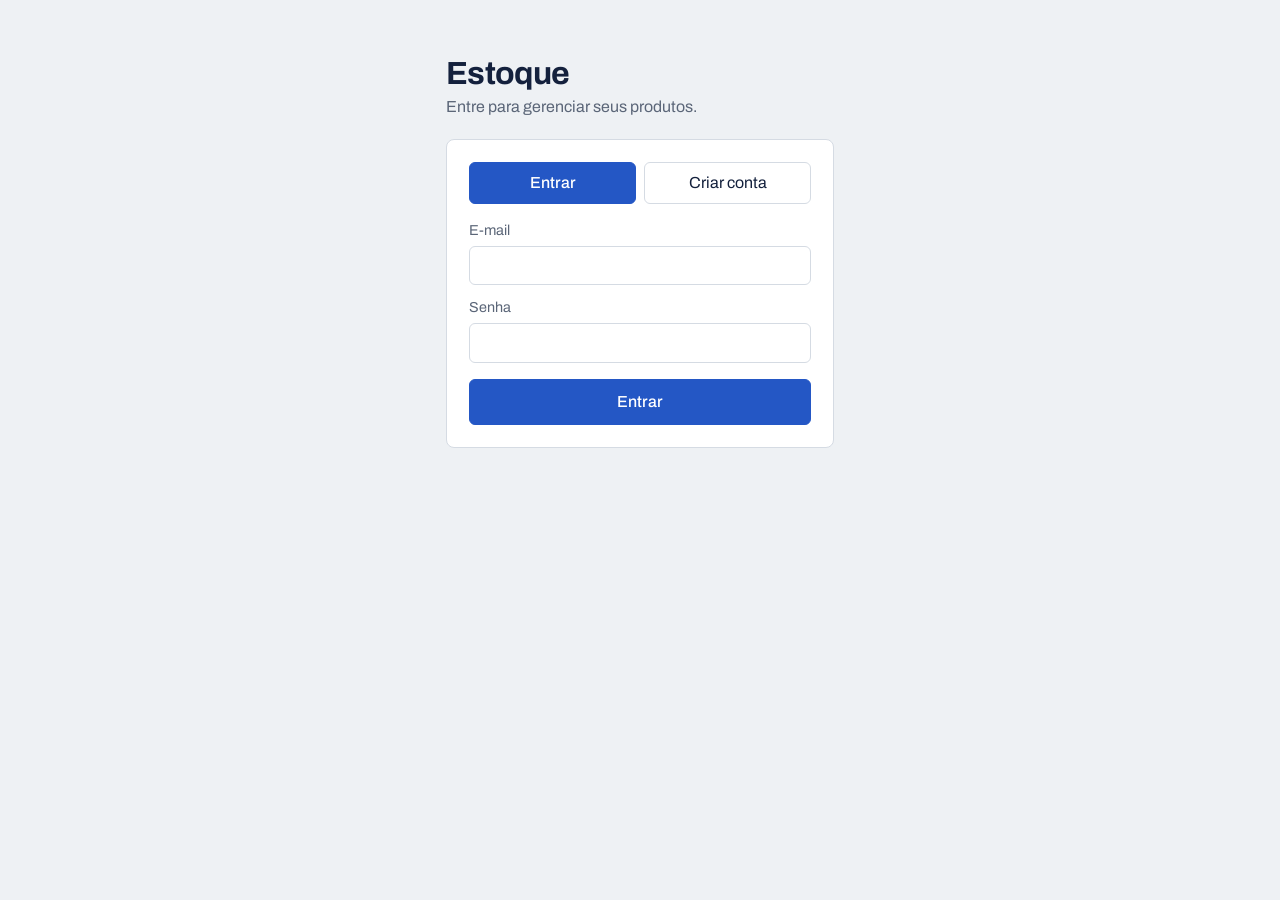
<file: front/index.html>
<!DOCTYPE html>
<html lang="pt-BR">
<head>
<meta charset="UTF-8">
<meta name="viewport" content="width=device-width, initial-scale=1">
<title>Estoque</title>
<link rel="preconnect" href="https://fonts.googleapis.com">
<link href="https://fonts.googleapis.com/css2?family=Archivo:wght@400;500;700&display=swap" rel="stylesheet">
<link rel="stylesheet" href="style.css">
<link rel="stylesheet" href="auth.css">
</head>
<body>
<main>
  <header>
    <div>
      <h1>Estoque</h1>
      <p>Cadastre, edite e acompanhe seus produtos.</p>
    </div>
    <div class="header-actions">
      <span id="usuarioNome"></span>
      <button id="btnSair">Sair</button>
      <button class="primary" id="btnNovo">Novo produto</button>
    </div>
  </header>

  <div id="banner" role="alert"></div>

  <section class="summary" aria-label="Resumo">
    <div><span>Produtos cadastrados</span><strong id="sProdutos">0</strong></div>
    <div><span>Unidades em estoque</span><strong id="sUnidades">0</strong></div>
    <div><span>Valor em estoque</span><strong id="sValor">R$ 0,00</strong></div>
  </section>

  <div class="tools">
    <input id="busca" type="search" placeholder="Filtrar por nome, SKU ou categoria" aria-label="Filtrar produtos">
  </div>

  <div class="table-wrap">
    <table>
      <thead><tr>
        <th>Produto</th><th>SKU</th><th>Categoria</th>
        <th class="num">Qtd.</th><th class="num">Preço</th><th>Situação</th><th><span class="sr">Ações</span></th>
      </tr></thead>
      <tbody id="lista"></tbody>
    </table>
    <div id="vazio" class="empty" hidden>Nenhum produto cadastrado. Clique em “Novo produto” para começar.</div>
  </div>
</main>

<dialog id="dlg">
  <form id="form" method="dialog">
    <h2 id="dlgTitulo">Novo produto</h2>
    <p id="formError" role="alert"></p>
    <label>Nome<input name="nome" required maxlength="80"></label>
    <div class="row">
      <label>SKU<input name="sku" required maxlength="30"></label>
      <label>Categoria<input name="categoria" required maxlength="40"></label>
    </div>
    <div class="row">
      <label>Quantidade<input name="quantidade" type="number" min="0" step="1" required></label>
      <label>Preço (R$)<input name="preco" type="number" min="0" step="0.01" required></label>
    </div>
    <div class="actions">
      <button type="button" id="btnCancelar">Cancelar</button>
      <button type="submit" class="primary">Salvar produto</button>
    </div>
  </form>
</dialog>
<script src="javascript.js"></script>
</body>
</html>
</file>
<file: front/style.css>
:root {
  --bg: #eef1f4;
  --card: #fff;
  --ink: #14213d;
  --muted: #5b6678;
  --line: #d5dbe3;
  --accent: #2457c5;
  --accent-ink: #fff;
  --warn: #8a5300;
  --warn-bg: #fdeccb;
  --bad: #a4221b;
  --bad-bg: #fbdcd9;
  --ok: #1d6b3f;
  --ok-bg: #d9f1e2;
  color-scheme: light;
}
@media (prefers-color-scheme: dark) {
  :root {
    --bg: #0f1624;
    --card: #17213a;
    --ink: #e8edf6;
    --muted: #9aa7bd;
    --line: #2b3957;
    --accent: #6c9bff;
    --accent-ink: #0f1624;
    --warn: #ffcf7a;
    --warn-bg: #3d2d0c;
    --bad: #ff9d96;
    --bad-bg: #431a18;
    --ok: #8fe0ae;
    --ok-bg: #12341f;
    color-scheme: dark;
  }
}
* {
  box-sizing: border-box;
}
body {
  margin: 0;
  background: var(--bg);
  color: var(--ink);
  font:
    16px/1.5 Archivo,
    system-ui,
    sans-serif;
}
main {
  max-width: 980px;
  margin: 0 auto;
  padding: 28px 16px 60px;
}
header {
  display: flex;
  justify-content: space-between;
  align-items: flex-end;
  gap: 16px;
  flex-wrap: wrap;
  margin-bottom: 20px;
}
h1 {
  font-size: 2rem;
  line-height: 1.1;
  margin: 0;
  font-weight: 700;
  letter-spacing: -0.02em;
}
header p {
  margin: 4px 0 0;
  color: var(--muted);
}
button {
  font: inherit;
  cursor: pointer;
  border-radius: 6px;
  border: 1px solid var(--line);
  background: var(--card);
  color: var(--ink);
  padding: 8px 14px;
}
button:focus-visible,
input:focus-visible,
select:focus-visible {
  outline: 3px solid var(--accent);
  outline-offset: 2px;
}
button.primary {
  background: var(--accent);
  color: var(--accent-ink);
  border-color: var(--accent);
  font-weight: 500;
}
button.link {
  border: 0;
  background: none;
  color: var(--accent);
  padding: 4px 6px;
}
button.link.danger {
  color: var(--bad);
}
#banner {
  display: none;
  background: var(--bad-bg);
  color: var(--bad);
  border-left: 4px solid var(--bad);
  padding: 12px 14px;
  margin-bottom: 16px;
  border-radius: 4px;
}
#banner.show {
  display: block;
}
.summary {
  display: grid;
  grid-template-columns: repeat(3, 1fr);
  gap: 12px;
  margin-bottom: 16px;
}
.summary div {
  background: var(--card);
  border: 1px solid var(--line);
  border-radius: 6px;
  padding: 12px 14px;
}
.summary span {
  display: block;
  color: var(--muted);
  font-size: 0.85rem;
}
.summary strong {
  font-size: 1.4rem;
}
.tools {
  display: flex;
  gap: 10px;
  margin-bottom: 12px;
  flex-wrap: wrap;
}
.tools input {
  flex: 1;
  min-width: 200px;
}
input,
select {
  font: inherit;
  padding: 8px 10px;
  border: 1px solid var(--line);
  border-radius: 6px;
  background: var(--card);
  color: var(--ink);
  width: 100%;
}
.table-wrap {
  background: var(--card);
  border: 1px solid var(--line);
  border-radius: 6px;
  overflow-x: auto;
}
table {
  width: 100%;
  border-collapse: collapse;
  min-width: 640px;
}
th,
td {
  text-align: left;
  padding: 11px 14px;
  border-bottom: 1px solid var(--line);
}
th {
  font-size: 0.85rem;
  color: var(--muted);
  font-weight: 500;
}
tr:last-child td {
  border-bottom: 0;
}
td.num,
th.num {
  text-align: right;
  font-variant-numeric: tabular-nums;
}
.badge {
  display: inline-block;
  padding: 2px 8px;
  border-radius: 999px;
  font-size: 0.8rem;
}
.badge.ok {
  background: var(--ok-bg);
  color: var(--ok);
}
.badge.low {
  background: var(--warn-bg);
  color: var(--warn);
}
.badge.out {
  background: var(--bad-bg);
  color: var(--bad);
}
.empty {
  padding: 36px 16px;
  text-align: center;
  color: var(--muted);
}
dialog {
  border: 1px solid var(--line);
  border-radius: 8px;
  background: var(--card);
  color: var(--ink);
  padding: 22px;
  width: min(440px, 92vw);
}
dialog::backdrop {
  background: rgba(10, 15, 28, 0.55);
}
dialog h2 {
  margin: 0 0 14px;
  font-size: 1.25rem;
}
label {
  display: block;
  margin-bottom: 12px;
  font-size: 0.9rem;
  color: var(--muted);
}
label input,
label select {
  margin-top: 4px;
}
.row {
  display: grid;
  grid-template-columns: 1fr 1fr;
  gap: 12px;
}
.actions {
  display: flex;
  justify-content: flex-end;
  gap: 8px;
  margin-top: 6px;
}
#formError {
  color: var(--bad);
  margin: 0 0 10px;
  min-height: 1.2em;
  font-size: 0.9rem;
}
@media (max-width: 560px) {
  .summary {
    grid-template-columns: 1fr;
  }
}
</file>
<file: front/auth.css>
/* Usa as cores (variáveis) definidas no style.css */
.auth { max-width: 420px; margin: 0 auto; padding: 56px 16px; }
.auth .sub { margin: 4px 0 20px; color: var(--muted); }
.auth-card { background: var(--card); border: 1px solid var(--line); border-radius: 8px; padding: 22px; }

.tabs { display: grid; grid-template-columns: 1fr 1fr; gap: 8px; margin-bottom: 16px; }
.tabs button[aria-selected="true"] { background: var(--accent); color: var(--accent-ink); border-color: var(--accent); font-weight: 500; }

#msg { margin: 0; padding: 0; border-radius: 4px; }
#msg.erro, #msg.ok { margin-bottom: 14px; padding: 10px 12px; font-size: .9rem; }
#msg.erro { background: var(--bad-bg); color: var(--bad); border-left: 4px solid var(--bad); }
#msg.ok { background: var(--ok-bg); color: var(--ok); border-left: 4px solid var(--ok); }

button.full { width: 100%; margin-top: 4px; padding: 10px 14px; }

/* Cabeçalho do index: nome do usuário + Sair */
.header-actions { display: flex; align-items: center; gap: 10px; flex-wrap: wrap; }
.header-actions span { color: var(--muted); }
</file>
